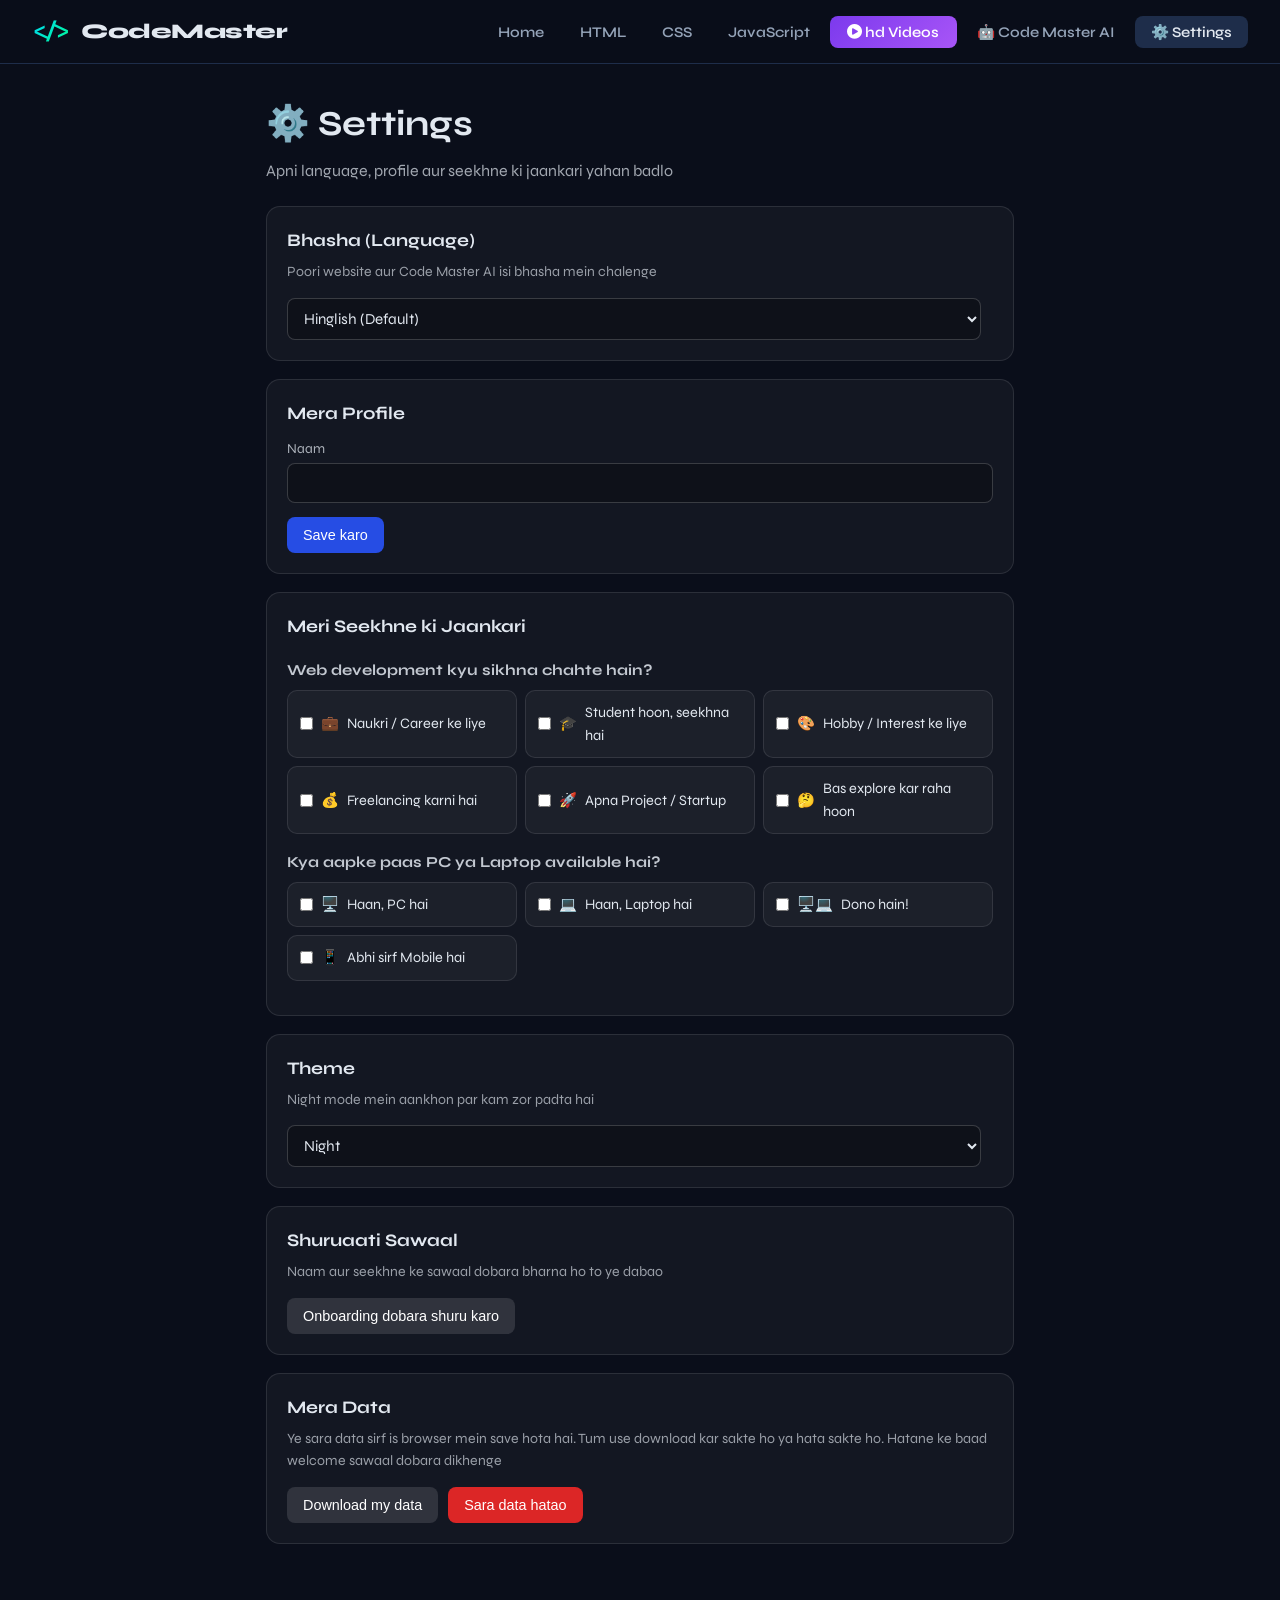
<file: settings.html>
<!DOCTYPE html>
<html lang="hi-Latn">
<head>
  <meta charset="UTF-8" />
  <meta name="viewport" content="width=device-width, initial-scale=1.0" />
  <title>Settings - CodeMaster</title>
  <link rel="stylesheet" href="style.css" />
  <link href="https://fonts.googleapis.com/css2?family=JetBrains+Mono:wght@400;700&family=Syne:wght@400;600;800&display=swap" rel="stylesheet" />
  <link rel="stylesheet" href="https://cdnjs.cloudflare.com/ajax/libs/font-awesome/6.5.0/css/all.min.css" />
  <style>
    .st-wrap{max-width:780px;margin:0 auto;padding:96px 16px 60px}
    .st-title{font-size:clamp(1.6rem,4vw,2.2rem);margin:0 0 6px}
    .st-sub{opacity:.7;margin:0 0 22px}
    .st-card{background:rgba(255,255,255,.04);border:1px solid rgba(255,255,255,.1);border-radius:14px;padding:20px;margin-bottom:18px}
    .st-card h2{margin:0 0 6px;font-size:1.1rem}
    .st-card h3{margin:16px 0 8px;font-size:.95rem;opacity:.85}
    .st-hint{margin:0 0 14px;opacity:.65;font-size:.88rem}
    .st-label{display:block;font-size:.85rem;opacity:.75;margin:10px 0 4px}
    .st-card input[type=text],.st-card input[type=email],.st-card select{width:100%;background:rgba(0,0,0,.25);color:inherit;border:1px solid rgba(255,255,255,.18);border-radius:8px;padding:10px 12px;font-size:.95rem;font-family:inherit}
    .st-card option{color:#000}
    .st-line{display:flex;align-items:center;gap:12px}
    .st-grid{display:grid;grid-template-columns:repeat(auto-fill,minmax(230px,1fr));gap:8px}
    .st-check{display:flex;align-items:center;gap:8px;background:rgba(255,255,255,.04);border:1px solid rgba(255,255,255,.1);border-radius:10px;padding:10px 12px;cursor:pointer;font-size:.9rem}
    .st-check input{accent-color:#00d4ff}
    .st-row{display:flex;gap:10px;flex-wrap:wrap;margin-top:14px;align-items:center}
    .st-btn{background:#264de4;color:#fff;border:none;border-radius:8px;padding:10px 16px;font-size:.9rem;cursor:pointer}
    .st-btn.ghost{background:rgba(255,255,255,.12)}
    .st-btn.danger{background:#dc2626}
    .st-ok{color:#00ff88;font-weight:700;font-size:1rem}
  </style>
  <link rel="icon" type="image/png" sizes="32x32" href="favicon-32.png">
  <link rel="shortcut icon" href="favicon.ico">
  <link rel="apple-touch-icon" href="apple-touch-icon.png">
</head>
<body>

<nav class="topnav">
  <div class="nav-brand">
    <span class="logo-icon">&lt;/&gt;</span>
    <span class="logo-text">CodeMaster</span>
  </div>
  <ul class="nav-links">
    <li><a href="index.html">Home</a></li>
    <li><a href="html-tutorial.html">HTML</a></li>
    <li><a href="css-tutorial.html">CSS</a></li>
    <li><a href="js-tutorial.html">JavaScript</a></li>
    <li><a href="videos.html" class="nav-video-btn"><i class="fas fa-play-circle"></i> hd Videos</a></li>
    <li><a href="code-master-ai.html">🤖 Code Master AI</a></li>
    <li><a href="settings.html" class="active">⚙️ Settings</a></li>
  </ul>
  <button class="hamburger" id="hamburger"><i class="fas fa-bars"></i></button>
</nav>
<div class="mobile-menu" id="mobileMenu">
  <a href="index.html">Home</a>
  <a href="html-tutorial.html">HTML</a>
  <a href="css-tutorial.html">CSS</a>
  <a href="js-tutorial.html">JavaScript</a>
  <a href="videos.html">hd Videos</a>
  <a href="code-master-ai.html">🤖 Code Master AI</a>
  <a href="settings.html">⚙️ Settings</a>
</div>

<main class="st-wrap">
  <h1 class="st-title">⚙️ Settings</h1>
  <p class="st-sub">Apni language, profile aur seekhne ki jaankari yahan badlo</p>

  <!-- LANGUAGE -->
  <section class="st-card">
    <h2>Bhasha (Language)</h2>
    <p class="st-hint">Poori website aur Code Master AI isi bhasha mein chalenge</p>
    <div class="st-line">
      <select id="stLang"></select>
      <span class="st-ok" id="okLang"></span>
    </div>
  </section>

  <!-- PROFILE -->
  <section class="st-card">
    <h2>Mera Profile</h2>
    <label class="st-label" for="stName">Naam</label>
    <input type="text" id="stName" maxlength="30" />
    <div id="stEmailRow" style="display:none">
      <label class="st-label" for="stEmail">Email</label>
      <input type="email" id="stEmail" />
    </div>
    <div class="st-row">
      <button class="st-btn" id="stSaveProfile">Save karo</button>
      <span class="st-ok" id="okProfile"></span>
    </div>
  </section>

  <!-- LEARNING DETAILS -->
  <section class="st-card">
    <h2>Meri Seekhne ki Jaankari</h2>
    <h3>Web development kyu sikhna chahte hain?</h3>
    <div class="st-grid" id="stWhy"></div>
    <h3>Kya aapke paas PC ya Laptop available hai?</h3>
    <div class="st-grid" id="stPc"></div>
    <div class="st-row"><span class="st-ok" id="okLearn"></span></div>
  </section>

  <!-- THEME -->
  <section class="st-card">
    <h2>Theme</h2>
    <p class="st-hint">Night mode mein aankhon par kam zor padta hai</p>
    <div class="st-line">
      <select id="stTheme">
        <option value="night">Night</option>
        <option value="day">Day</option>
      </select>
      <span class="st-ok" id="okTheme"></span>
    </div>
  </section>

  <!-- ONBOARDING -->
  <section class="st-card">
    <h2>Shuruaati Sawaal</h2>
    <p class="st-hint">Naam aur seekhne ke sawaal dobara bharna ho to ye dabao</p>
    <button class="st-btn ghost" id="stRestart">Onboarding dobara shuru karo</button>
  </section>

  <!-- DATA -->
  <section class="st-card">
    <h2>Mera Data</h2>
    <p class="st-hint">Ye sara data sirf is browser mein save hota hai. Tum use download kar sakte ho ya hata sakte ho. Hatane ke baad welcome sawaal dobara dikhenge</p>
    <div class="st-row">
      <button class="st-btn ghost" id="stDownload">Download my data</button>
      <button class="st-btn danger" id="stClear">Sara data hatao</button>
    </div>
  </section>
</main>

<script src="script.js"></script>
<script src="i18n.js"></script>
<script>
(function () {
  var K = { name: 'cm_user_name', email: 'cm_user_email', theme: 'cm_theme', why: 'cm_user_why', pc: 'cm_user_pc' };

  // [key, emoji, text]  — key wahi hai jo script.js mein save hoti hai
  var WHY = [
    ['career',    '💼', 'Naukri / Career ke liye'],
    ['student',   '🎓', 'Student hoon, seekhna hai'],
    ['hobby',     '🎨', 'Hobby / Interest ke liye'],
    ['freelance', '💰', 'Freelancing karni hai'],
    ['startup',   '🚀', 'Apna Project / Startup'],
    ['explore',   '🤔', 'Bas explore kar raha hoon']
  ];
  var PC = [
    ['pc',     '🖥️',   'Haan, PC hai'],
    ['laptop', '💻',   'Haan, Laptop hai'],
    ['both',   '🖥️💻', 'Dono hain!'],
    ['mobile', '📱',   'Abhi sirf Mobile hai']
  ];

  var CONFIRM = {
    hinglish: 'Pakka? Code Master ka sara saved data hat jayega.',
    en: 'Are you sure? All saved Code Master data will be deleted.'
  };

  var KNOWN = [K.name, K.email, K.theme, K.why, K.pc, 'cm_ai_language', 'obCompleted', 'cm_onboarded'];

  function $(id) { return document.getElementById(id); }
  function get(k) { return localStorage.getItem(k); }
  function readList(k) {
    try { var v = JSON.parse(get(k)); return Array.isArray(v) ? v : []; } catch (e) { return []; }
  }
  function flash(id) {
    var el = $(id);
    if (!el) return;
    el.textContent = '✓';
    clearTimeout(el._t);
    el._t = setTimeout(function () { el.textContent = ''; }, 1500);
  }
  function mine() {
    return Object.keys(localStorage).filter(function (k) {
      return KNOWN.indexOf(k) !== -1 || /^(cm[_-]|cma|codemaster)/i.test(k);
    });
  }

  // ---- Language ----
  var langSel = $('stLang');
  CMLang.LANGS.forEach(function (l) {
    var o = document.createElement('option');
    o.value = l.value;
    o.textContent = l.label;
    langSel.appendChild(o);
  });
  langSel.addEventListener('change', function () {
    CMLang.set(langSel.value);
    flash('okLang');
  });

  // ---- Profile ----
  var nameIn = $('stName'), emailRow = $('stEmailRow'), emailIn = $('stEmail');
  $('stSaveProfile').addEventListener('click', function () {
    localStorage.setItem(K.name, nameIn.value.trim() || 'Friend');
    if (emailRow.style.display !== 'none') localStorage.setItem(K.email, emailIn.value.trim());
    flash('okProfile');
  });

  // ---- Checkbox groups ----
  function buildGroup(boxId, options, storageKey) {
    var box = $(boxId);
    box.textContent = '';
    var chosen = readList(storageKey);
    options.forEach(function (o) {
      var label = document.createElement('label');
      label.className = 'st-check';
      var cb = document.createElement('input');
      cb.type = 'checkbox';
      cb.value = o[0];
      cb.checked = chosen.indexOf(o[0]) !== -1;
      var ico = document.createElement('span');
      ico.textContent = o[1];
      var txt = document.createElement('span');
      txt.textContent = o[2];
      label.appendChild(cb);
      label.appendChild(ico);
      label.appendChild(txt);
      box.appendChild(label);
    });
    box.onchange = function () {
      var vals = [];
      box.querySelectorAll('input:checked').forEach(function (c) { vals.push(c.value); });
      localStorage.setItem(storageKey, JSON.stringify(vals));
      flash('okLearn');
    };
  }

  // ---- Theme ----
  var themeSel = $('stTheme');
  themeSel.addEventListener('change', function () {
    localStorage.setItem(K.theme, themeSel.value);
    document.body.classList.remove('night-mode');
    document.body.classList.toggle('day-mode', themeSel.value === 'day');
    flash('okTheme');
  });

  // ---- Onboarding dobara ----
  $('stRestart').addEventListener('click', function () {
    localStorage.removeItem('obCompleted');
    localStorage.removeItem('cm_onboarded');
    location.href = 'index.html';
  });

  // ---- Download / Clear ----
  $('stDownload').addEventListener('click', function () {
    var data = {};
    mine().forEach(function (k) { data[k] = localStorage.getItem(k); });
    var blob = new Blob([JSON.stringify(data, null, 2)], { type: 'application/json' });
    var a = document.createElement('a');
    a.href = URL.createObjectURL(blob);
    a.download = 'codemaster-my-data.json';
    a.click();
    URL.revokeObjectURL(a.href);
  });

  $('stClear').addEventListener('click', function () {
    if (!confirm(CONFIRM[CMLang.get()] || CONFIRM.en)) return;
    mine().forEach(function (k) { localStorage.removeItem(k); });
    document.body.classList.remove('night-mode', 'day-mode');
    renderAll();
  });

  // ---- Sab kuch dobara dikhao ----
  function renderAll() {
    langSel.value = CMLang.get();
    nameIn.value = get(K.name) || '';
    var em = get(K.email);
    emailRow.style.display = em ? '' : 'none';
    emailIn.value = em || '';
    buildGroup('stWhy', WHY, K.why);
    buildGroup('stPc', PC, K.pc);
    themeSel.value = get(K.theme) === 'day' ? 'day' : 'night';
    CMLang.apply();
  }

  renderAll();
})();
</script>
</body>
</html>
</file>
<file: style.css>
/* ============================================
   CodeMaster - Global Styles
   Dark IDE Theme + Neon Accents
   ============================================ */

:root {
  --bg-dark: #0a0e1a;
  --bg-card: #0f1526;
  --bg-surface: #141929;
  --border: #1e2d4a;
  --html-clr: #e44d26;
  --css-clr: #264de4;
  --js-clr: #f7df1e;
  --accent: #00d4ff;
  --accent2: #00ff88;
  --purple: #a855f7;
  --text: #e2e8f0;
  --text-muted: #64748b;
  --text-dim: #94a3b8;
  --font-code: 'JetBrains Mono', monospace;
  --font-ui: 'Syne', sans-serif;
  --radius: 12px;
  --radius-lg: 20px;
  --shadow: 0 8px 32px rgba(0,0,0,0.4);
  --glow-accent: 0 0 20px rgba(0,212,255,0.3);
  --glow-green: 0 0 20px rgba(0,255,136,0.3);
}

*, *::before, *::after { box-sizing: border-box; margin: 0; padding: 0; }

html { scroll-behavior: smooth; }

body {
  background: var(--bg-dark);
  color: var(--text);
  font-family: var(--font-ui);
  line-height: 1.6;
  overflow-x: hidden;
}

/* ===== SCROLLBAR ===== */
::-webkit-scrollbar { width: 6px; }
::-webkit-scrollbar-track { background: var(--bg-dark); }
::-webkit-scrollbar-thumb { background: var(--border); border-radius: 3px; }
::-webkit-scrollbar-thumb:hover { background: var(--accent); }

/* ===== TOP NAV ===== */
.topnav {
  position: fixed; top: 0; left: 0; right: 0; z-index: 1000;
  display: flex; align-items: center; justify-content: space-between;
  padding: 0 2rem;
  height: 64px;
  background: rgba(10, 14, 26, 0.92);
  backdrop-filter: blur(16px);
  border-bottom: 1px solid var(--border);
}

.nav-brand {
  display: flex; align-items: center; gap: 10px;
  text-decoration: none; color: inherit;
}

.logo-icon {
  font-family: var(--font-code);
  font-size: 1.4rem;
  font-weight: 700;
  background: linear-gradient(135deg, var(--accent), var(--accent2));
  -webkit-background-clip: text;
  -webkit-text-fill-color: transparent;
  background-clip: text;
}

.logo-text {
  font-size: 1.3rem;
  font-weight: 800;
  color: var(--text);
  letter-spacing: -0.5px;
}

.nav-links {
  display: flex; align-items: center; gap: 0.25rem;
  list-style: none;
}

.nav-links a {
  text-decoration: none;
  color: var(--text-dim);
  font-size: 0.92rem;
  font-weight: 600;
  padding: 0.45rem 1rem;
  border-radius: 8px;
  transition: all 0.2s;
}

.nav-links a:hover, .nav-links a.active {
  color: var(--text);
  background: var(--border);
}

.nav-video-btn {
  background: linear-gradient(135deg, #7c3aed, #a855f7) !important;
  color: white !important;
  padding: 0.45rem 1.1rem !important;
}

.hamburger {
  display: none;
  background: none; border: none;
  color: var(--text); font-size: 1.3rem; cursor: pointer;
}

.mobile-menu {
  display: none;
  flex-direction: column;
  position: fixed; top: 64px; left: 0; right: 0; z-index: 999;
  background: var(--bg-card);
  border-bottom: 1px solid var(--border);
  padding: 1rem;
  gap: 0.5rem;
}

.mobile-menu a {
  color: var(--text-dim); text-decoration: none;
  padding: 0.7rem 1rem; border-radius: 8px;
  font-weight: 600;
  transition: all 0.2s;
}

.mobile-menu a:hover { background: var(--border); color: var(--text); }
.mobile-menu.open { display: flex; }

/* ===== HERO ===== */
.hero {
  min-height: 100vh;
  display: flex; align-items: center; justify-content: space-between;
  padding: 100px 4rem 4rem;
  position: relative;
  gap: 3rem;
  overflow: hidden;
}

.hero-bg {
  position: absolute; inset: 0;
  background:
    radial-gradient(ellipse 60% 50% at 20% 50%, rgba(0,212,255,0.06) 0%, transparent 70%),
    radial-gradient(ellipse 50% 60% at 80% 30%, rgba(168,85,247,0.07) 0%, transparent 70%),
    radial-gradient(ellipse 40% 50% at 60% 80%, rgba(0,255,136,0.04) 0%, transparent 70%);
  z-index: 0;
}

.floating-code {
  position: absolute; inset: 0;
  overflow: hidden;
  opacity: 0.07;
  font-family: var(--font-code);
  font-size: 0.75rem;
  color: var(--accent);
  line-height: 1.8;
  padding: 2rem;
  pointer-events: none;
  white-space: pre;
}

.hero-content { position: relative; z-index: 1; flex: 1; max-width: 580px; }

.hero-badge {
  display: inline-block;
  background: rgba(0,212,255,0.1);
  border: 1px solid rgba(0,212,255,0.3);
  color: var(--accent);
  padding: 0.4rem 1rem;
  border-radius: 999px;
  font-size: 0.85rem;
  font-weight: 600;
  margin-bottom: 1.5rem;
  animation: fadeUp 0.6s ease both;
}

.hero-title {
  font-size: clamp(2rem, 4vw, 3.5rem);
  font-weight: 800;
  line-height: 1.15;
  letter-spacing: -1px;
  margin-bottom: 1.2rem;
  animation: fadeUp 0.6s 0.1s ease both;
}

.gradient-text {
  background: linear-gradient(135deg, var(--accent), var(--accent2), var(--purple));
  -webkit-background-clip: text;
  -webkit-text-fill-color: transparent;
  background-clip: text;
}

.hero-sub {
  color: var(--text-dim);
  font-size: 1.05rem;
  margin-bottom: 2rem;
  animation: fadeUp 0.6s 0.2s ease both;
}

.hero-btns {
  display: flex; gap: 1rem; flex-wrap: wrap;
  margin-bottom: 2.5rem;
  animation: fadeUp 0.6s 0.3s ease both;
}

.btn-primary {
  display: inline-flex; align-items: center; gap: 8px;
  background: linear-gradient(135deg, var(--accent), #0099bb);
  color: #0a0e1a;
  font-weight: 700;
  font-family: var(--font-ui);
  padding: 0.8rem 1.8rem;
  border-radius: 999px;
  text-decoration: none;
  font-size: 0.95rem;
  transition: all 0.3s;
  border: none; cursor: pointer;
}

.btn-primary:hover {
  transform: translateY(-2px);
  box-shadow: var(--glow-accent);
}

.btn-ghost {
  display: inline-flex; align-items: center; gap: 8px;
  background: transparent;
  color: var(--text-dim);
  font-weight: 600;
  font-family: var(--font-ui);
  padding: 0.8rem 1.8rem;
  border-radius: 999px;
  text-decoration: none;
  font-size: 0.95rem;
  border: 1px solid var(--border);
  transition: all 0.3s;
}

.btn-ghost:hover {
  color: var(--text);
  border-color: var(--accent);
  background: rgba(0,212,255,0.06);
}

.hero-stats {
  display: flex; gap: 2rem;
  animation: fadeUp 0.6s 0.4s ease both;
}

.stat {
  display: flex; flex-direction: column; align-items: center;
}

.stat span {
  font-size: 1.8rem;
  font-weight: 800;
  background: linear-gradient(135deg, var(--accent), var(--accent2));
  -webkit-background-clip: text;
  -webkit-text-fill-color: transparent;
  background-clip: text;
}

.stat small { color: var(--text-muted); font-size: 0.8rem; }

/* ===== CODE WINDOW ===== */
.hero-visual {
  position: relative; z-index: 1; flex: 1; max-width: 520px;
  animation: fadeUp 0.6s 0.3s ease both;
}

.code-window {
  background: var(--bg-card);
  border: 1px solid var(--border);
  border-radius: var(--radius-lg);
  overflow: hidden;
  box-shadow: var(--shadow), 0 0 40px rgba(0,212,255,0.08);
}

.code-titlebar {
  display: flex; align-items: center; gap: 8px;
  padding: 0.75rem 1.25rem;
  background: rgba(255,255,255,0.03);
  border-bottom: 1px solid var(--border);
}

.dot {
  width: 12px; height: 12px; border-radius: 50%;
}
.dot.red { background: #ff5f56; }
.dot.yellow { background: #ffbd2e; }
.dot.green { background: #27c93f; }

.file-name {
  font-family: var(--font-code);
  font-size: 0.8rem;
  color: var(--text-muted);
  margin-left: 0.5rem;
}

.code-body {
  padding: 1.5rem;
  font-family: var(--font-code);
  font-size: 0.85rem;
  line-height: 1.7;
  min-height: 280px;
  white-space: pre;
}

.code-body .tag { color: #e06c75; }
.code-body .attr { color: #d19a66; }
.code-body .val { color: #98c379; }
.code-body .comment { color: var(--text-muted); }
.code-body .txt { color: var(--text-dim); }
.code-body .cursor {
  display: inline-block;
  width: 2px; height: 1.1em;
  background: var(--accent);
  animation: blink 1s steps(1) infinite;
  vertical-align: text-bottom;
}

@keyframes blink { 0%,100%{opacity:1} 50%{opacity:0} }

/* ===== TRACKS ===== */
.tracks {
  padding: 5rem 4rem;
  position: relative;
}

.section-header {
  text-align: center;
  margin-bottom: 3rem;
}

.section-header h2 {
  font-size: clamp(1.8rem, 3vw, 2.5rem);
  font-weight: 800;
  margin-bottom: 0.5rem;
  letter-spacing: -0.5px;
}

.section-header p { color: var(--text-muted); font-size: 1.05rem; }

.track-grid {
  display: grid;
  grid-template-columns: repeat(auto-fit, minmax(300px, 1fr));
  gap: 1.5rem;
}

.track-card {
  background: var(--bg-card);
  border: 1px solid var(--border);
  border-radius: var(--radius-lg);
  padding: 2rem;
  cursor: pointer;
  transition: all 0.3s;
  position: relative;
  overflow: hidden;
}

.track-card::before {
  content: '';
  position: absolute; top: 0; left: 0; right: 0;
  height: 3px;
}

.html-card::before { background: var(--html-clr); }
.css-card::before { background: var(--css-clr); }
.js-card::before { background: var(--js-clr); }

.track-card:hover {
  transform: translateY(-6px);
  border-color: var(--accent);
  box-shadow: var(--shadow);
}

.track-icon {
  font-size: 3rem;
  margin-bottom: 1rem;
}

.html-card .track-icon { color: var(--html-clr); }
.css-card .track-icon { color: var(--css-clr); }
.js-card .track-icon { color: var(--js-clr); }

.track-card h3 {
  font-size: 1.5rem;
  font-weight: 800;
  margin-bottom: 0.6rem;
}

.track-card > p { color: var(--text-dim); font-size: 0.92rem; margin-bottom: 1.2rem; }

.track-topics {
  list-style: none;
  display: flex; flex-direction: column; gap: 0.45rem;
  margin-bottom: 1.5rem;
}

.track-topics li {
  font-size: 0.88rem;
  color: var(--text-dim);
  display: flex; align-items: center; gap: 8px;
}

.track-topics li .fa-check { color: var(--accent2); font-size: 0.75rem; }
.track-topics li .fa-lock { color: var(--text-muted); font-size: 0.75rem; }

.track-level {
  display: flex; gap: 0.5rem; margin-bottom: 1.5rem; flex-wrap: wrap;
}

.lvl {
  font-size: 0.72rem;
  font-weight: 700;
  padding: 0.3rem 0.75rem;
  border-radius: 999px;
  border: 1px solid var(--border);
  color: var(--text-muted);
  text-transform: uppercase;
  letter-spacing: 0.5px;
}

.lvl.active {
  border-color: var(--accent2);
  color: var(--accent2);
  background: rgba(0,255,136,0.08);
}

.track-btn {
  width: 100%;
  display: flex; align-items: center; justify-content: space-between;
  padding: 0.8rem 1.2rem;
  border-radius: 10px;
  border: none; cursor: pointer;
  font-family: var(--font-ui);
  font-weight: 700; font-size: 0.9rem;
  transition: all 0.2s;
}

.html-btn { background: rgba(228,77,38,0.15); color: #ff6b47; }
.css-btn { background: rgba(38,77,228,0.15); color: #6b8fff; }
.js-btn { background: rgba(247,223,30,0.1); color: #f7df1e; }

.track-btn:hover { filter: brightness(1.2); transform: translateX(4px); }

/* ===== VIDEO PROMO ===== */
.video-promo {
  display: flex; align-items: center; gap: 4rem;
  padding: 5rem 4rem;
  background: var(--bg-surface);
  border-top: 1px solid var(--border);
  border-bottom: 1px solid var(--border);
}

.vp-left { flex: 1; }

.vp-badge {
  display: inline-flex; align-items: center; gap: 8px;
  background: rgba(168,85,247,0.12);
  border: 1px solid rgba(168,85,247,0.3);
  color: var(--purple);
  padding: 0.4rem 1rem;
  border-radius: 999px;
  font-size: 0.82rem;
  font-weight: 700;
  margin-bottom: 1.2rem;
  text-transform: uppercase;
  letter-spacing: 1px;
}

.vp-left h2 {
  font-size: 2.4rem;
  font-weight: 800;
  margin-bottom: 1rem;
  letter-spacing: -0.5px;
}

.vp-left p { color: var(--text-dim); font-size: 1rem; margin-bottom: 1.5rem; }

.vp-list {
  list-style: none;
  display: flex; flex-direction: column; gap: 0.6rem;
  margin-bottom: 2rem;
}

.vp-list li {
  color: var(--text-dim);
  font-size: 0.92rem;
  display: flex; align-items: center; gap: 10px;
}

.vp-list .fa-play-circle { color: var(--purple); }

.vp-right { flex: 1; display: flex; justify-content: center; }

/* ===== hd VIDEO CARD ===== */
.video-card-hd {
  width: 360px;
  background: var(--bg-card);
  border: 1px solid var(--border);
  border-radius: var(--radius-lg);
  overflow: hidden;
  box-shadow: var(--shadow);
}

.vchd-screen {
  height: 220px;
  background: linear-gradient(135deg, #0a0e1a, #141929);
  display: flex; align-items: center; justify-content: center;
  perspective: 600px;
  overflow: hidden;
  position: relative;
}

/* hd CUBE */
.cube-anim {
  width: 100px; height: 100px;
  perspective: 400px;
}
.cube {
  transform-style: preserve-3d;
}

.cube {
  width: 100%; height: 100%;
  position: relative;
  transform-style: preserve-hd;
  animation: rotateCube 6s infinite linear;
}

.face {
  position: absolute;
  width: 100px; height: 100px;
  display: flex; align-items: center; justify-content: center;
  font-family: var(--font-code);
  font-weight: 700; font-size: 1rem;
  border: 2px solid;
  border-radius: 8px;
  backface-visibility: visible;
}

.face span { pointer-events: none; }

.front  { transform: translateZ(50px);  background: rgba(0,212,255,0.12); border-color: rgba(0,212,255,0.5); color: var(--accent); }
.back   { transform: rotateY(180deg) translateZ(50px); background: rgba(228,77,38,0.12); border-color: rgba(228,77,38,0.5); color: var(--html-clr); }
.left   { transform: rotateY(-90deg) translateZ(50px); background: rgba(247,223,30,0.1); border-color: rgba(247,223,30,0.4); color: var(--js-clr); }
.right  { transform: rotateY(90deg) translateZ(50px);  background: rgba(38,77,228,0.12); border-color: rgba(38,77,228,0.5); color: #6b8fff; }
.top    { transform: rotateX(90deg) translateZ(50px);  background: rgba(0,255,136,0.1); border-color: rgba(0,255,136,0.4); color: var(--accent2); }
.bottom { transform: rotateX(-90deg) translateZ(50px); background: rgba(168,85,247,0.1); border-color: rgba(168,85,247,0.4); color: var(--purple); }

@keyframes rotateCube {
  from { transform: rotateX(0deg) rotateY(0deg); }
  to   { transform: rotateX(360deg) rotateY(360deg); }
}

.vchd-info {
  display: flex; align-items: center; justify-content: space-between;
  padding: 0.9rem 1.2rem;
  font-size: 0.85rem;
  border-top: 1px solid var(--border);
  color: var(--text-dim);
}

.vchd-info .fa-play { color: var(--purple); margin-right: 8px; }
.vchd-dur {
  font-family: var(--font-code);
  color: var(--text-muted);
  font-size: 0.8rem;
}

/* ===== QUICK EXAMPLES ===== */
.quick-ex {
  padding: 5rem 4rem;
}

.ex-tabs {
  display: flex; gap: 0.5rem;
  margin-bottom: 0;
  border-bottom: 1px solid var(--border);
  padding-bottom: 0;
}

.ex-tab {
  padding: 0.7rem 1.5rem;
  background: none; border: none;
  color: var(--text-muted);
  font-family: var(--font-ui);
  font-size: 0.9rem; font-weight: 700;
  cursor: pointer;
  border-bottom: 2px solid transparent;
  transition: all 0.2s;
  margin-bottom: -1px;
}

.ex-tab:hover { color: var(--text); }
.ex-tab.active { color: var(--accent); border-bottom-color: var(--accent); }

.ex-container {
  display: grid; grid-template-columns: 1fr 1fr;
  border: 1px solid var(--border);
  border-top: none;
  border-radius: 0 0 var(--radius-lg) var(--radius-lg);
  overflow: hidden;
}

.ex-editor, .ex-output {
  display: flex; flex-direction: column;
}

.ex-output { border-left: 1px solid var(--border); }

.editor-bar {
  display: flex; align-items: center; justify-content: space-between;
  padding: 0.6rem 1.2rem;
  background: var(--bg-surface);
  border-bottom: 1px solid var(--border);
  font-size: 0.82rem;
  color: var(--text-muted);
  font-weight: 600;
}

.run-btn {
  background: var(--accent2);
  color: #0a0e1a;
  border: none; cursor: pointer;
  padding: 0.35rem 1rem;
  border-radius: 6px;
  font-family: var(--font-ui);
  font-weight: 700; font-size: 0.8rem;
  display: flex; align-items: center; gap: 6px;
  transition: all 0.2s;
}

.run-btn:hover { filter: brightness(1.15); transform: scale(1.03); }

#codeInput {
  flex: 1; resize: none; border: none; outline: none;
  background: var(--bg-card);
  color: var(--accent2);
  font-family: var(--font-code);
  font-size: 0.85rem;
  padding: 1.2rem;
  min-height: 280px;
  line-height: 1.7;
}

#outputFrame {
  flex: 1; border: none; background: white;
  min-height: 280px;
  
}

/* ===== TUTORIAL PAGE LAYOUT ===== */
.tutorial-wrap {
  display: flex;
  margin-top: 64px;
  min-height: calc(100vh - 64px);
}

.sidebar {
  width: 260px;
  background: var(--bg-card);
  border-right: 1px solid var(--border);
  padding: 1.5rem 0;
  position: fixed; top: 64px; bottom: 0;
  overflow-y: auto;
  z-index: 100;
}

.sidebar-section {
  margin-bottom: 0.5rem;
}

.sidebar-heading {
  font-size: 0.7rem;
  font-weight: 800;
  text-transform: uppercase;
  letter-spacing: 1.5px;
  color: var(--text-muted);
  padding: 0.8rem 1.5rem 0.4rem;
}

.sidebar-link {
  display: block;
  padding: 0.55rem 1.5rem;
  color: var(--text-dim);
  text-decoration: none;
  font-size: 0.88rem;
  font-weight: 500;
  transition: all 0.15s;
  border-left: 3px solid transparent;
}

.sidebar-link:hover {
  background: rgba(255,255,255,0.04);
  color: var(--text);
  border-left-color: var(--accent);
}

.sidebar-link.active {
  background: rgba(0,212,255,0.08);
  color: var(--accent);
  border-left-color: var(--accent);
}

.sidebar-link .badge {
  display: inline-block;
  font-size: 0.65rem;
  padding: 0.1rem 0.5rem;
  border-radius: 999px;
  margin-left: 6px;
  font-weight: 700;
  text-transform: uppercase;
}

.badge-new { background: rgba(0,255,136,0.15); color: var(--accent2); }
.badge-pro { background: rgba(168,85,247,0.15); color: var(--purple); }

.tutorial-main {
  margin-left: 260px;
  flex: 1;
  padding: 2.5rem 3rem;
  max-width: 860px;
}

/* ===== TUTORIAL CONTENT ===== */
.tut-breadcrumb {
  font-size: 0.82rem;
  color: var(--text-muted);
  margin-bottom: 1.5rem;
  display: flex; align-items: center; gap: 6px;
}

.tut-breadcrumb a { color: var(--accent); text-decoration: none; }

.tut-title {
  font-size: 2.2rem;
  font-weight: 800;
  letter-spacing: -0.5px;
  margin-bottom: 0.6rem;
}

.tut-subtitle {
  color: var(--text-dim);
  font-size: 1.05rem;
  margin-bottom: 2rem;
  padding-bottom: 2rem;
  border-bottom: 1px solid var(--border);
}

.tut-section { margin-bottom: 2.5rem; }

.tut-section h2 {
  font-size: 1.4rem;
  font-weight: 700;
  margin-bottom: 1rem;
}

.tut-section h3 {
  font-size: 1.1rem;
  font-weight: 700;
  margin-bottom: 0.7rem;
  color: var(--accent);
}

.tut-section p {
  color: var(--text-dim);
  font-size: 0.97rem;
  line-height: 1.75;
  margin-bottom: 1rem;
}

/* ===== CODE BLOCKS ===== */
.code-block {
  background: #0d1117;
  border: 1px solid var(--border);
  border-radius: var(--radius);
  overflow: hidden;
  margin: 1.2rem 0;
}

.code-block-header {
  display: flex; align-items: center; justify-content: space-between;
  padding: 0.6rem 1rem;
  background: rgba(255,255,255,0.03);
  border-bottom: 1px solid var(--border);
  font-size: 0.78rem;
  font-family: var(--font-code);
  color: var(--text-muted);
}

.copy-btn {
  background: none; border: 1px solid var(--border);
  color: var(--text-muted); cursor: pointer;
  padding: 0.2rem 0.7rem; border-radius: 5px;
  font-size: 0.72rem; font-family: var(--font-ui); font-weight: 600;
  transition: all 0.2s;
}

.copy-btn:hover { border-color: var(--accent); color: var(--accent); }

.code-block pre {
  padding: 1.2rem;
  overflow-x: auto;
  font-family: var(--font-code);
  font-size: 0.85rem;
  line-height: 1.7;
  color: var(--text);
}

/* Syntax colors */
.kw { color: #c678dd; }
.str { color: #98c379; }
.num { color: #d19a66; }
.cmt { color: #5c6370; font-style: italic; }
.tg { color: #e06c75; }
.at { color: #d19a66; }
.vl { color: #98c379; }
.fn { color: #61afef; }
.op { color: #56b6c2; }
.cn { color: var(--text-dim); }

/* ===== TRY IT BOX ===== */
.try-it-box {
  background: var(--bg-surface);
  border: 1px solid var(--border);
  border-radius: var(--radius-lg);
  overflow: hidden;
  margin: 1.5rem 0;
}

.try-it-header {
  display: flex; align-items: center; justify-content: space-between;
  padding: 0.8rem 1.2rem;
  background: rgba(0,255,136,0.06);
  border-bottom: 1px solid var(--border);
}

.try-it-header span {
  font-size: 0.85rem;
  font-weight: 700;
  color: var(--accent2);
  display: flex; align-items: center; gap: 8px;
}

.try-it-run {
  background: var(--accent2); color: #0a0e1a;
  border: none; cursor: pointer;
  padding: 0.4rem 1.1rem; border-radius: 7px;
  font-family: var(--font-ui); font-weight: 700; font-size: 0.82rem;
  display: flex; align-items: center; gap: 6px;
  transition: all 0.2s;
}

.try-it-run:hover { filter: brightness(1.15); }

.try-it-grid {
  display: grid; grid-template-columns: 1fr 1fr;
}

.try-it-code {
  border-right: 1px solid var(--border);
}

.try-it-code textarea {
  width: 100%; resize: none; border: none; outline: none;
  background: var(--bg-card); color: var(--accent2);
  font-family: var(--font-code); font-size: 0.82rem;
  padding: 1rem; min-height: 160px; line-height: 1.6;
}

.try-it-output iframe {
  width: 100%; border: none; height: 160px; background: white;
}

/* ===== VIDEO PAGE ===== */
.videos-hero {
  padding: 120px 4rem 3rem;
  text-align: center;
  background: radial-gradient(ellipse 80% 50% at 50% 0%, rgba(168,85,247,0.08) 0%, transparent 70%);
}

.videos-hero h1 {
  font-size: clamp(2rem, 4vw, 3rem);
  font-weight: 800;
  letter-spacing: -0.5px;
  margin-bottom: 0.8rem;
}

.videos-hero p { color: var(--text-dim); font-size: 1.05rem; }

.video-filter {
  display: flex; align-items: center; justify-content: center;
  gap: 0.75rem; flex-wrap: wrap;
  padding: 2rem 4rem;
}

.filter-btn {
  padding: 0.5rem 1.2rem;
  background: var(--bg-card);
  border: 1px solid var(--border);
  color: var(--text-dim);
  border-radius: 999px;
  font-family: var(--font-ui); font-weight: 600; font-size: 0.88rem;
  cursor: pointer; transition: all 0.2s;
}

.filter-btn.active, .filter-btn:hover {
  border-color: var(--purple);
  color: var(--purple);
  background: rgba(168,85,247,0.08);
}

.videos-grid {
  display: grid;
  grid-template-columns: repeat(auto-fill, minmax(300px, 1fr));
  gap: 1.5rem;
  padding: 0 4rem 5rem;
}

.video-card {
  background: var(--bg-card);
  border: 1px solid var(--border);
  border-radius: var(--radius-lg);
  overflow: hidden;
  cursor: pointer;
  transition: all 0.3s;
}

.video-card:hover {
  transform: translateY(-6px);
  border-color: var(--purple);
  box-shadow: 0 8px 32px rgba(168,85,247,0.15);
}

.video-thumb {
  height: 180px;
  display: flex; align-items: center; justify-content: center;
  position: relative;
  overflow: hidden;
}

.vt-html { background: linear-gradient(135deg, #1a0800, #3d1000); }
.vt-css  { background: linear-gradient(135deg, #000d1a, #001040); }
.vt-js   { background: linear-gradient(135deg, #1a1700, #2d2600); }

.video-thumb .play-overlay {
  position: absolute; inset: 0;
  display: flex; align-items: center; justify-content: center;
  background: rgba(0,0,0,0.3);
  opacity: 0; transition: opacity 0.3s;
}

.video-card:hover .play-overlay { opacity: 1; }

.play-overlay .fa-play-circle { font-size: 3rem; color: white; }

.video-card-body { padding: 1.2rem; }

.video-tag {
  display: inline-block;
  font-size: 0.7rem; font-weight: 700;
  text-transform: uppercase; letter-spacing: 0.8px;
  padding: 0.25rem 0.7rem; border-radius: 999px;
  margin-bottom: 0.6rem;
}

.tag-html { background: rgba(228,77,38,0.15); color: var(--html-clr); }
.tag-css  { background: rgba(38,77,228,0.12); color: #6b8fff; }
.tag-js   { background: rgba(247,223,30,0.1); color: var(--js-clr); }

.video-card-body h3 {
  font-size: 0.95rem; font-weight: 700; margin-bottom: 0.4rem;
}

.video-card-body p {
  color: var(--text-muted); font-size: 0.82rem; margin-bottom: 0.8rem;
}

.video-meta {
  display: flex; align-items: center; justify-content: space-between;
  font-size: 0.78rem; color: var(--text-muted);
  font-family: var(--font-code);
}

/* ===== hd MINI ANIMATIONS IN VIDEO THUMBS ===== */
.mini-hd-html {
  width: 80px; height: 80px;
  position: relative; transform-style: preserve-hd;
  animation: rotateCube 5s infinite linear;
}

.mini-hd-css {
  width: 80px; height: 80px;
  position: relative;
  animation: rotateYhd 4s infinite linear;
}

.mini-hd-js {
  width: 80px; height: 80px;
  position: relative;
  animation: bouncehd 2s infinite ease-in-out;
}

@keyframes rotateYhd {
  from { transform: rotateY(0deg); }
  to   { transform: rotateY(360deg); }
}

@keyframes bouncehd {
  0%,100% { transform: translateY(0) rotateZ(0); }
  50%     { transform: translateY(-15px) rotateZ(10deg); }
}

/* ===== NEXT PREV BUTTONS ===== */
.tut-nav-btns {
  display: flex; justify-content: space-between;
  margin-top: 3rem; padding-top: 2rem;
  border-top: 1px solid var(--border);
  gap: 1rem;
}

.tut-nav-btn {
  display: flex; align-items: center; gap: 10px;
  padding: 0.9rem 1.5rem;
  background: var(--bg-card);
  border: 1px solid var(--border);
  border-radius: var(--radius);
  text-decoration: none; color: var(--text-dim);
  font-weight: 600; font-size: 0.9rem;
  transition: all 0.2s;
  flex: 1; max-width: 240px;
}

.tut-nav-btn:hover { border-color: var(--accent); color: var(--accent); }
.tut-nav-btn.next { justify-content: flex-end; }

/* ===== CALLOUT BOXES ===== */
.callout {
  border-radius: var(--radius);
  padding: 1.1rem 1.4rem;
  margin: 1.2rem 0;
  font-size: 0.9rem;
  display: flex; gap: 12px; align-items: flex-start;
}

.callout-info {
  background: rgba(0,212,255,0.08);
  border-left: 3px solid var(--accent);
  color: var(--text-dim);
}

.callout-tip {
  background: rgba(0,255,136,0.07);
  border-left: 3px solid var(--accent2);
  color: var(--text-dim);
}

.callout-warn {
  background: rgba(247,223,30,0.07);
  border-left: 3px solid var(--js-clr);
  color: var(--text-dim);
}

.callout-icon { font-size: 1.1rem; flex-shrink: 0; margin-top: 1px; }
.callout-info .callout-icon { color: var(--accent); }
.callout-tip .callout-icon  { color: var(--accent2); }
.callout-warn .callout-icon { color: var(--js-clr); }

/* ===== PROGRESS BAR ===== */
.tut-progress {
  display: flex; align-items: center; gap: 1rem;
  padding: 1rem 1.5rem;
  background: var(--bg-surface);
  border-bottom: 1px solid var(--border);
}

.progress-track {
  flex: 1; height: 4px;
  background: var(--border);
  border-radius: 999px;
  overflow: hidden;
}

.progress-fill {
  height: 100%;
  background: linear-gradient(90deg, var(--accent), var(--accent2));
  border-radius: 999px;
  transition: width 0.4s ease;
}

.progress-label {
  font-size: 0.78rem; color: var(--text-muted);
  font-weight: 600; white-space: nowrap;
}

/* ===== FOOTER ===== */
.footer {
  background: var(--bg-card);
  border-top: 1px solid var(--border);
  padding: 3rem 4rem 1.5rem;
}

.footer-grid {
  display: grid;
  grid-template-columns: 2fr 1fr 1fr;
  gap: 3rem;
  margin-bottom: 2.5rem;
}

.footer-brand p {
  color: var(--text-muted);
  font-size: 0.88rem;
  margin-top: 0.8rem;
  max-width: 280px;
  line-height: 1.7;
}

.footer-links { display: flex; flex-direction: column; gap: 0.5rem; }
.footer-links h4 {
  font-size: 0.85rem;
  font-weight: 700;
  text-transform: uppercase;
  letter-spacing: 1px;
  color: var(--text-muted);
  margin-bottom: 0.4rem;
}

.footer-links a {
  color: var(--text-dim);
  text-decoration: none;
  font-size: 0.88rem;
  transition: color 0.2s;
}

.footer-links a:hover { color: var(--accent); }

.footer-bottom {
  border-top: 1px solid var(--border);
  padding-top: 1.2rem;
  text-align: center;
  color: var(--text-muted);
  font-size: 0.82rem;
}

/* ===== ANIMATIONS ===== */
@keyframes fadeUp {
  from { opacity: 0; transform: translateY(20px); }
  to   { opacity: 1; transform: translateY(0); }
}

/* Naya — LAGAO */
.fade-in {
  opacity: 1;
  transform: translateY(0);
}
.fade-in.visible { opacity: 1; transform: translateY(0); }
/* ===== RESPONSIVE ===== */
@media (max-width: 900px) {
  .hero { flex-direction: column; padding: 100px 2rem 3rem; text-align: center; }
  .hero-btns, .hero-stats { justify-content: center; }
  .hero-visual { width: 100%; max-width: 420px; }
  .tracks, .video-promo, .quick-ex { padding: 3rem 1.5rem; }
  .video-promo { flex-direction: column; }
  .track-grid, .videos-grid { grid-template-columns: 1fr; }
  .footer-grid { grid-template-columns: 1fr; gap: 1.5rem; }
  .footer { padding: 2rem 1.5rem 1rem; }
  .video-filter, .videos-grid { padding-left: 1.5rem; padding-right: 1.5rem; }
  .videos-hero { padding: 100px 1.5rem 2rem; }
  .sidebar { width: 220px; }
  .tutorial-main { margin-left: 220px; padding: 2rem 1.5rem; }
}

@media (max-width: 640px) {
  .nav-links { display: none; }
  .hamburger { display: block; }
  .ex-container { grid-template-columns: 1fr; }
  .ex-output { border-left: none; border-top: 1px solid var(--border); }
  .try-it-grid { grid-template-columns: 1fr; }
  .try-it-code { border-right: none; border-bottom: 1px solid var(--border); }
  .sidebar { display: none; }
  .tutorial-main { margin-left: 0; }
  .tut-title { font-size: 1.6rem; }
  .tut-nav-btns { flex-direction: column; }
  .tut-nav-btn { max-width: 100%; }
}
/* ============================================================
   ✅ NAYI ADDITIONS — style.css ke BILKUL END mein paste karo
   ============================================================ */

/* ===== NIGHT MODE — Warm Dark Theme ===== */
body.night-mode {
  --bg-dark:    #0d0900;
  --bg-card:    #120e07;
  --bg-surface: #17130c;
  --border:     #2e1f0e;
  --accent:     #ffaa44;
  --accent2:    #ffd055;
  --purple:     #cc88ff;
  --text:       #f0e8d5;
  --text-muted: #7a6a50;
  --text-dim:   #a8906a;
  --glow-accent: 0 0 20px rgba(255,170,68,0.35);
  --glow-green:  0 0 20px rgba(255,208,85,0.35);
}

body.night-mode .hero-bg {
  background:
    radial-gradient(ellipse 60% 50% at 20% 50%, rgba(255,150,50,0.07) 0%, transparent 70%),
    radial-gradient(ellipse 50% 60% at 80% 30%, rgba(200,100,255,0.07) 0%, transparent 70%),
    radial-gradient(ellipse 40% 50% at 60% 80%, rgba(255,200,50,0.04) 0%, transparent 70%);
}

body.night-mode .gradient-text {
  background: linear-gradient(135deg, var(--accent), var(--accent2), var(--purple));
  -webkit-background-clip: text;
  -webkit-text-fill-color: transparent;
  background-clip: text;
}

body.night-mode .stat span {
  background: linear-gradient(135deg, var(--accent), var(--accent2));
  -webkit-background-clip: text;
  -webkit-text-fill-color: transparent;
  background-clip: text;
}

body.night-mode .btn-primary {
  background: linear-gradient(135deg, var(--accent), #cc7700);
  color: #0d0900;
}

body.night-mode .lvl.active {
  border-color: var(--accent2);
  color: var(--accent2);
  background: rgba(255,208,85,0.1);
}

body.night-mode .logo-icon,
body.night-mode .ob-logo-icon {
  background: linear-gradient(135deg, var(--accent), var(--accent2));
  -webkit-background-clip: text;
  -webkit-text-fill-color: transparent;
  background-clip: text;
}

body.night-mode .progress-fill {
  background: linear-gradient(90deg, var(--accent), var(--accent2));
}

/* ===== THEME TOGGLE BUTTON ===== */
.theme-toggle {
  display: inline-flex;
  align-items: center;
  gap: 6px;
  background: var(--bg-surface);
  border: 1px solid var(--border);
  color: var(--text-dim);
  padding: 0.38rem 0.9rem;
  border-radius: 999px;
  font-family: var(--font-ui);
  font-size: 0.8rem;
  font-weight: 700;
  cursor: pointer;
  transition: all 0.25s;
  margin-right: 0.5rem;
  letter-spacing: 0.3px;
}

.theme-toggle:hover {
  border-color: var(--accent);
  color: var(--accent);
  background: rgba(0,212,255,0.07);
  transform: scale(1.04);
}

body.night-mode .theme-toggle {
  background: rgba(255,170,68,0.09);
  border-color: rgba(255,170,68,0.35);
  color: var(--accent);
}

body.night-mode .theme-toggle:hover {
  background: rgba(255,170,68,0.16);
}

@media (max-width: 640px) {
  .theme-toggle span { display: none; }
  .theme-toggle { padding: 0.4rem 0.7rem; margin-right: 0.3rem; }
}


/* ===== ONBOARDING OVERLAY ===== */
.ob-overlay {
  position: fixed;
  inset: 0;
  z-index: 99999;
  background: var(--bg-dark);
  display: flex;
  align-items: center;
  justify-content: center;
  overflow: hidden;
  transition: opacity 0.55s ease;
  padding: 1rem;
}

.ob-overlay.ob-closing {
  opacity: 0;
  pointer-events: none;
}

.ob-bg-glow {
  position: absolute;
  inset: 0;
  pointer-events: none;
  background:
    radial-gradient(ellipse 55% 55% at 25% 25%, rgba(0,212,255,0.09) 0%, transparent 65%),
    radial-gradient(ellipse 50% 50% at 75% 75%, rgba(168,85,247,0.09) 0%, transparent 65%),
    radial-gradient(ellipse 40% 40% at 50% 50%, rgba(0,255,136,0.05) 0%, transparent 65%);
  animation: obGlowPulse 6s ease-in-out infinite alternate;
}

@keyframes obGlowPulse {
  from { opacity: 0.7; }
  to   { opacity: 1; }
}

/* Card */
.ob-container {
  position: relative;
  z-index: 1;
  width: 100%;
  max-width: 500px;
  padding: 2.2rem 2.5rem;
  background: var(--bg-card);
  border: 1px solid var(--border);
  border-radius: 24px;
  box-shadow: 0 32px 80px rgba(0,0,0,0.6), 0 0 0 1px rgba(255,255,255,0.03);
  overflow: hidden;
}

/* Shiny top edge */
.ob-container::before {
  content: '';
  position: absolute;
  top: 0; left: 15%; right: 15%;
  height: 1px;
  background: linear-gradient(90deg, transparent, var(--accent), transparent);
  opacity: 0.6;
}

/* Progress dots */
.ob-dots {
  display: flex;
  justify-content: center;
  gap: 7px;
  margin-bottom: 1.6rem;
}

.ob-dot {
  width: 8px; height: 8px;
  border-radius: 50%;
  background: var(--border);
  transition: all 0.35s cubic-bezier(0.34, 1.56, 0.64, 1);
}

.ob-dot.active {
  background: var(--accent);
  width: 22px;
  border-radius: 4px;
}

/* Steps */
.ob-step {
  display: none;
  flex-direction: column;
  align-items: center;
  text-align: center;
}

.ob-step.active {
  display: flex;
  animation: obSlideIn 0.38s cubic-bezier(0.25, 0.46, 0.45, 0.94) both;
}

.ob-step.ob-go-back {
  animation: obSlideBack 0.38s cubic-bezier(0.25, 0.46, 0.45, 0.94) both;
}

@keyframes obSlideIn {
  from { opacity: 0; transform: translateX(28px); }
  to   { opacity: 1; transform: translateX(0); }
}

@keyframes obSlideBack {
  from { opacity: 0; transform: translateX(-28px); }
  to   { opacity: 1; transform: translateX(0); }
}

/* Logo row */
.ob-logo-wrap {
  display: flex;
  align-items: center;
  gap: 8px;
  margin-bottom: 1.4rem;
}

.ob-logo-icon {
  font-family: var(--font-code);
  font-size: 1.25rem;
  font-weight: 700;
  background: linear-gradient(135deg, var(--accent), var(--accent2));
  -webkit-background-clip: text;
  -webkit-text-fill-color: transparent;
  background-clip: text;
}

.ob-logo-txt {
  font-size: 1.15rem;
  font-weight: 800;
  color: var(--text);
}

/* Emoji */
.ob-step-emoji {
  font-size: 3.2rem;
  margin-bottom: 0.8rem;
  display: block;
  animation: obFloat 2.5s ease-in-out infinite alternate;
}

@keyframes obFloat {
  from { transform: translateY(0px); }
  to   { transform: translateY(-7px); }
}

/* Step number badge */
.ob-step-num {
  font-size: 0.72rem;
  font-weight: 700;
  text-transform: uppercase;
  letter-spacing: 1.2px;
  color: var(--accent);
  background: rgba(0,212,255,0.1);
  border: 1px solid rgba(0,212,255,0.25);
  padding: 0.22rem 0.8rem;
  border-radius: 999px;
  margin-bottom: 1rem;
}

.ob-step-title {
  font-size: 1.45rem;
  font-weight: 800;
  letter-spacing: -0.5px;
  margin-bottom: 0.5rem;
  line-height: 1.3;
}

.ob-step-desc {
  color: var(--text-dim);
  font-size: 0.88rem;
  margin-bottom: 1.4rem;
  line-height: 1.6;
}

/* ---- Name input ---- */
.ob-name-wrap {
  position: relative;
  width: 100%;
  margin-bottom: 0.9rem;
}

.ob-input-icon {
  position: absolute;
  left: 1rem;
  top: 50%;
  transform: translateY(-50%);
  color: var(--text-muted);
  font-size: 0.82rem;
  pointer-events: none;
}

.ob-name-input {
  width: 100%;
  background: var(--bg-surface);
  border: 1.5px solid var(--border);
  border-radius: 12px;
  padding: 0.8rem 1rem 0.8rem 2.7rem;
  color: var(--text);
  font-family: var(--font-ui);
  font-size: 0.92rem;
  outline: none;
  transition: all 0.22s;
}

.ob-name-input:focus {
  border-color: var(--accent);
  box-shadow: 0 0 0 3px rgba(0,212,255,0.12);
}

.ob-name-input::placeholder { color: var(--text-muted); }

/* Divider */
.ob-divider {
  width: 100%;
  display: flex;
  align-items: center;
  gap: 10px;
  color: var(--text-muted);
  font-size: 0.75rem;
  letter-spacing: 0.5px;
  margin: 0.7rem 0;
}

.ob-divider::before,
.ob-divider::after {
  content: '';
  flex: 1;
  height: 1px;
  background: var(--border);
}

/* Google button */
.ob-google-btn {
  width: 100%;
  display: flex;
  align-items: center;
  justify-content: center;
  gap: 10px;
  background: #ffffff;
  color: #1a1a1a;
  border: none;
  cursor: pointer;
  padding: 0.78rem 1.5rem;
  border-radius: 12px;
  font-family: var(--font-ui);
  font-weight: 700;
  font-size: 0.88rem;
  transition: all 0.22s;
  margin-bottom: 0.8rem;
  box-shadow: 0 2px 8px rgba(0,0,0,0.25);
}

.ob-google-btn:hover {
  background: #f2f2f2;
  transform: translateY(-2px);
  box-shadow: 0 6px 18px rgba(0,0,0,0.3);
}

/* Main CTA button */
.ob-main-btn {
  display: inline-flex;
  align-items: center;
  gap: 8px;
  background: linear-gradient(135deg, var(--accent), #0099bb);
  color: #070e17;
  font-weight: 800;
  font-family: var(--font-ui);
  font-size: 0.88rem;
  border: none;
  cursor: pointer;
  padding: 0.78rem 2rem;
  border-radius: 999px;
  transition: all 0.28s;
  margin-top: 0.4rem;
  letter-spacing: 0.2px;
}

.ob-main-btn:hover {
  transform: translateY(-2px);
  box-shadow: var(--glow-accent);
}

.ob-finish-btn {
  background: linear-gradient(135deg, var(--accent2), #00bb66);
}

.ob-launch-btn {
  background: linear-gradient(135deg, var(--purple), #7c3aed);
  color: #ffffff;
  font-size: 1rem;
  padding: 0.9rem 2.4rem;
  margin-top: 1.2rem;
}

.ob-launch-btn:hover {
  box-shadow: 0 0 20px rgba(168,85,247,0.45);
}

/* Skip link */
.ob-skip-btn {
  background: none;
  border: none;
  color: var(--text-muted);
  font-size: 0.8rem;
  cursor: pointer;
  font-family: var(--font-ui);
  margin-top: 1rem;
  padding: 0.3rem 0.5rem;
  transition: color 0.2s;
  text-decoration: underline;
  text-underline-offset: 3px;
  text-decoration-color: var(--border);
}

.ob-skip-btn:hover { color: var(--text-dim); }

/* ---- Options grid ---- */
.ob-options-grid {
  display: grid;
  grid-template-columns: 1fr 1fr;
  gap: 0.65rem;
  width: 100%;
  margin-bottom: 1.4rem;
}

.ob-option {
  display: flex;
  flex-direction: column;
  align-items: center;
  gap: 6px;
  background: var(--bg-surface);
  border: 2px solid var(--border);
  border-radius: 14px;
  padding: 1rem 0.7rem;
  cursor: pointer;
  transition: all 0.2s;
  font-size: 0.8rem;
  color: var(--text-dim);
  font-weight: 600;
  text-align: center;
  line-height: 1.35;
}

.ob-option:hover {
  border-color: var(--accent);
  background: rgba(0,212,255,0.07);
  color: var(--text);
  transform: translateY(-2px);
}

.ob-option.selected {
  border-color: var(--accent);
  background: rgba(0,212,255,0.12);
  color: var(--accent);
  box-shadow: 0 0 12px rgba(0,212,255,0.12);
}

.ob-opt-icon { font-size: 1.55rem; }

/* Nav buttons (back + forward) */
.ob-nav-btns {
  display: flex;
  gap: 0.8rem;
  width: 100%;
  justify-content: space-between;
  align-items: center;
  margin-top: 0.3rem;
}

.ob-back-btn {
  display: inline-flex;
  align-items: center;
  gap: 6px;
  background: var(--bg-surface);
  border: 1px solid var(--border);
  color: var(--text-dim);
  padding: 0.7rem 1.2rem;
  border-radius: 999px;
  font-family: var(--font-ui);
  font-weight: 700;
  font-size: 0.84rem;
  cursor: pointer;
  transition: all 0.2s;
}

.ob-back-btn:hover { border-color: var(--accent); color: var(--accent); }

/* ---- Welcome step ---- */
.ob-welcome-emoji {
  font-size: 4.5rem;
  display: block;
  margin-bottom: 0.5rem;
  animation: obWelcomePop 0.55s cubic-bezier(0.34, 1.56, 0.64, 1) both;
}

@keyframes obWelcomePop {
  from { transform: scale(0) rotate(-15deg); opacity: 0; }
  to   { transform: scale(1) rotate(0deg);  opacity: 1; }
}

.ob-welcome-title {
  font-size: 2rem;
  font-weight: 800;
  letter-spacing: -0.5px;
  margin: 0.3rem 0 0.6rem;
  line-height: 1.2;
}

.ob-name-highlight {
  background: linear-gradient(135deg, var(--accent), var(--accent2));
  -webkit-background-clip: text;
  -webkit-text-fill-color: transparent;
  background-clip: text;
}

.ob-welcome-msg {
  color: var(--text-dim);
  font-size: 0.93rem;
  line-height: 1.55;
  margin-bottom: 1.1rem;
  max-width: 340px;
}

.ob-welcome-tags {
  display: flex;
  gap: 0.5rem;
  flex-wrap: wrap;
  justify-content: center;
  margin-bottom: 1.4rem;
}

.ob-welcome-tag {
  background: rgba(0,212,255,0.09);
  border: 1px solid rgba(0,212,255,0.22);
  color: var(--accent);
  padding: 0.22rem 0.85rem;
  border-radius: 999px;
  font-size: 0.73rem;
  font-weight: 700;
  letter-spacing: 0.3px;
}

/* Loader bar */
.ob-loader-bar {
  width: 100%;
  height: 4px;
  background: var(--border);
  border-radius: 999px;
  overflow: hidden;
  margin-bottom: 0.5rem;
}

.ob-loader-fill {
  height: 100%;
  width: 0%;
  background: linear-gradient(90deg, var(--accent), var(--accent2));
  border-radius: 999px;
  transition: width 2.2s cubic-bezier(0.4, 0, 0.2, 1);
}

.ob-loader-txt {
  color: var(--text-muted);
  font-size: 0.76rem;
  margin-bottom: 0.8rem;
  font-family: var(--font-code);
}

/* ---- Confetti ---- */
.ob-confetti-wrap {
  position: absolute;
  top: 0; left: 0; right: 0;
  height: 100%;
  pointer-events: none;
  overflow: hidden;
  z-index: 0;
}

.ob-confetti-piece {
  position: absolute;
  top: -12px;
  animation: obConfettiFall linear forwards;
}

@keyframes obConfettiFall {
  0%   { transform: translateY(-10px) rotate(0deg);   opacity: 1; }
  80%  { opacity: 1; }
  100% { transform: translateY(500px) rotate(800deg); opacity: 0; }
}

/* ---- Night mode overrides for onboarding ---- */
body.night-mode .ob-step-num {
  color: var(--accent);
  background: rgba(255,170,68,0.1);
  border-color: rgba(255,170,68,0.25);
}

body.night-mode .ob-option.selected {
  border-color: var(--accent);
  background: rgba(255,170,68,0.12);
  color: var(--accent);
  box-shadow: 0 0 12px rgba(255,170,68,0.15);
}

body.night-mode .ob-option:hover {
  border-color: var(--accent);
  background: rgba(255,170,68,0.07);
}

body.night-mode .ob-welcome-tag {
  background: rgba(255,170,68,0.09);
  border-color: rgba(255,170,68,0.22);
  color: var(--accent);
}

body.night-mode .ob-dot.active {
  background: var(--accent);
}

body.night-mode .ob-container::before {
  background: linear-gradient(90deg, transparent, var(--accent), transparent);
}

/* ---- Responsive ---- */
@media (max-width: 540px) {
  .ob-container  { padding: 1.6rem 1.2rem; border-radius: 18px; }
  .ob-step-title { font-size: 1.2rem; }
  .ob-welcome-title { font-size: 1.65rem; }
  .ob-options-grid  { grid-template-columns: 1fr; gap: 0.5rem; }
  .ob-option        { flex-direction: row; justify-content: flex-start; padding: 0.75rem 1rem; }
  .ob-opt-icon      { font-size: 1.3rem; }
  .ob-nav-btns { gap: 0.6rem; }
}
/* Overlay fix */
.ob-overlay {
  overflow-y: auto;          /* overlay khud scroll ho sake */
}

/* Container fix */
.ob-container {
  overflow-y: auto;          /* container scroll ho sake */
  max-height: 90vh;          /* viewport se bada na ho */
}

/* Step fix */
.ob-step {
  overflow-y: auto;          /* step content scroll ho sake */
  max-height: 80vh;          /* limit set karo */
}

/* Options grid fix — mobile pe wrap ho */
.ob-options-grid {
  overflow-y: auto;
  max-height: 50vh;          /* agar grid zyada badi ho */
}
/* VIDEO MODAL */
.video-modal {
  position: fixed; inset: 0; z-index: 9999;
  display: flex; align-items: center; justify-content: center;
}
.vm-overlay {
  position: absolute; inset: 0;
  background: rgba(0,0,0,0.85); backdrop-filter: blur(6px);
}
.vm-box {
  position: relative; z-index: 1;
  background: #0d1117; border: 1px solid #1e2d4a;
  border-radius: 16px; width: min(860px, 95vw);
  padding: 24px; box-shadow: 0 0 60px rgba(0,212,255,0.15);
  animation: vmIn .3s ease;
}
@keyframes vmIn {
  from { opacity:0; transform: scale(.93) translateY(20px); }
  to   { opacity:1; transform: scale(1)  translateY(0);     }
}
.vm-close {
  position: absolute;
  top: 14px;
  right: 14px;
  background: #1e2d4a;
  border: none;
  color: #94a3b8;
  width: 36px;
  height: 36px;
  border-radius: 50%;
  font-size: 1rem;
  cursor: pointer;
  z-index: 10;
  transition: all .2s;
}

.vm-close:hover {
  background: #e06c75;
  color: #fff;
}

.vm-box {
  position: relative; /* ← yeh zaroori hai cross ke liye */
}
.vm-header { margin-bottom: 14px; }
.vm-tag {
  display: inline-block; padding: 3px 10px;
  border-radius: 20px; font-size: .75rem; font-weight: 700;
  margin-bottom: 8px;
}
.tag-html { background: rgba(230,77,0,.2); color: #e06c75; }
.vm-title { color: #e2e8f0; font-size: 1.15rem; margin: 6px 0; }
.vm-meta { display: flex; gap: 16px; flex-wrap: wrap; }
.vm-meta span { color: #64748b; font-size: .82rem; }
.vm-meta i { margin-right: 4px; color: #00d4ff; }
.vm-iframe-wrap {
  position: relative; padding-bottom: 56.25%;
  height: 0; border-radius: 10px; overflow: hidden;
  background: #000; margin-bottom: 14px;
}
.vm-iframe-wrap iframe {
  position: absolute; inset: 0;
  width: 100%; height: 100%;
}
.vm-desc { color: #64748b; font-size: .88rem; margin: 0; }

/* ── Cube Hover Play Overlay ── */
.cube-anim {
  position: relative;
  cursor: pointer;
}

.cube-hover-overlay {
  position: absolute;
  inset: 0;
  background: rgba(0, 0, 0, 0.55);
  backdrop-filter: blur(3px);
  border-radius: 12px;
  display: flex;
  flex-direction: column;
  align-items: center;
  justify-content: center;
  gap: 10px;
  opacity: 0;
  transition: opacity 0.3s ease;
  z-index: 10;
  pointer-events: none; /* cursor pe hi aaye, click cube pe jaaye */
}

.cube-anim:hover .cube-hover-overlay {
  opacity: 1;
}

.cube-play-btn {
  width: 56px;
  height: 56px;
  background: #00d4ff;
  border-radius: 50%;
  display: flex;
  align-items: center;
  justify-content: center;
  font-size: 1.3rem;
  color: #0a0e1a;
  box-shadow: 0 0 24px rgba(0, 212, 255, 0.6);
  animation: pulse-play 1.6s ease-in-out infinite;
  transition: transform 0.2s ease;
}

.cube-anim:hover .cube-play-btn {
  transform: scale(1.08);
}

.cube-play-txt {
  color: #ffffff;
  font-size: 0.85rem;
  font-weight: 600;
  letter-spacing: 0.5px;
  text-shadow: 0 1px 6px rgba(0,0,0,0.6);
}

@keyframes pulse-play {
  0%, 100% { box-shadow: 0 0 20px rgba(0, 212, 255, 0.5); }
  50%       { box-shadow: 0 0 40px rgba(0, 212, 255, 0.9); }
}

/* ===== DAY MODE — Cream Grey Light Theme ===== */
body.day-mode {
  --bg-dark:    #ebeae5;
  --bg-card:    #f5f4f0;
  --bg-surface: #e2e0d9;
  --border:     #cdc9be;
  --accent:     #0369a1;
  --accent2:    #047857;
  --purple:     #7e22ce;
  --text:       #1f2430;
  --text-muted: #5c616d;
  --text-dim:   #434957;
  --shadow:     0 8px 32px rgba(60,50,30,0.14);
  --glow-accent: 0 0 20px rgba(3,105,161,0.20);
  --glow-green:  0 0 20px rgba(4,120,87,0.20);
}

body.day-mode .topnav {
  background: rgba(235,234,229,0.92);
}

body.day-mode .btn-primary {
  background: linear-gradient(135deg, var(--accent), #0284c7);
  color: #ffffff;
}
</file>
